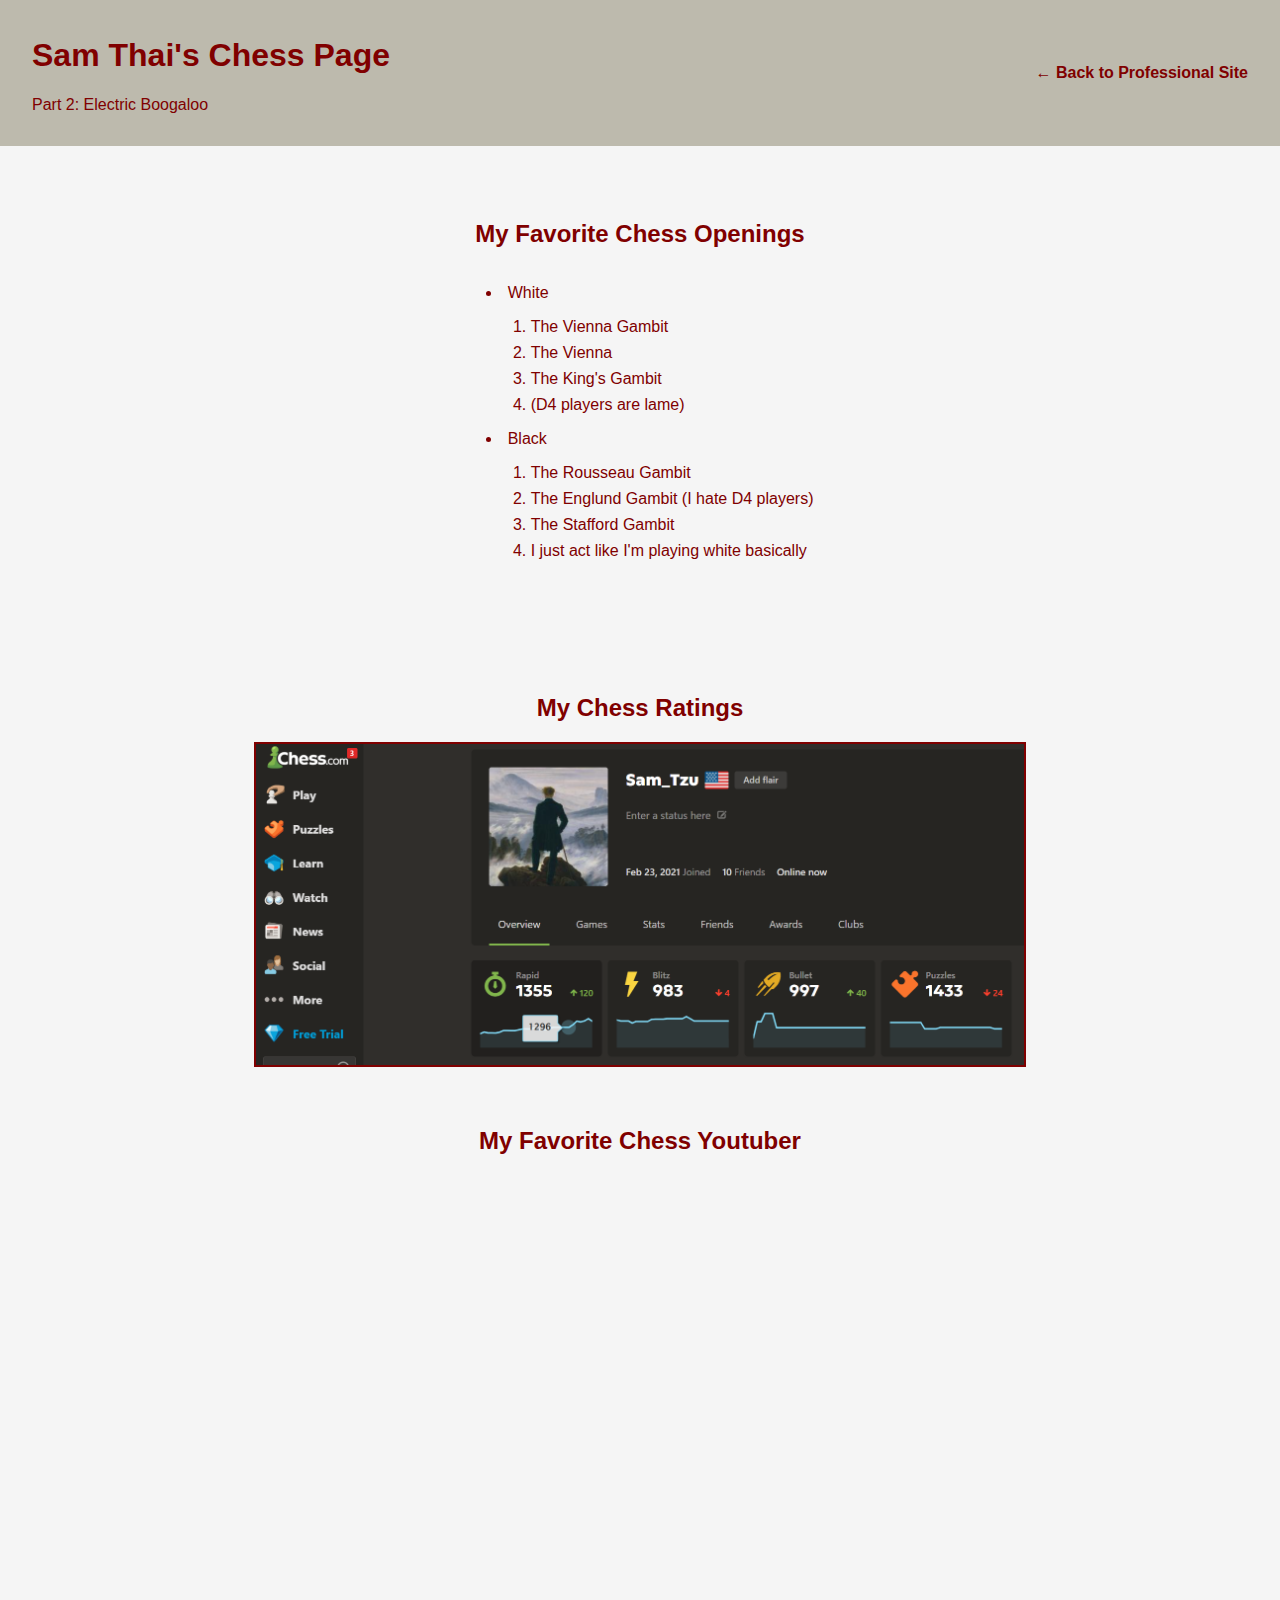
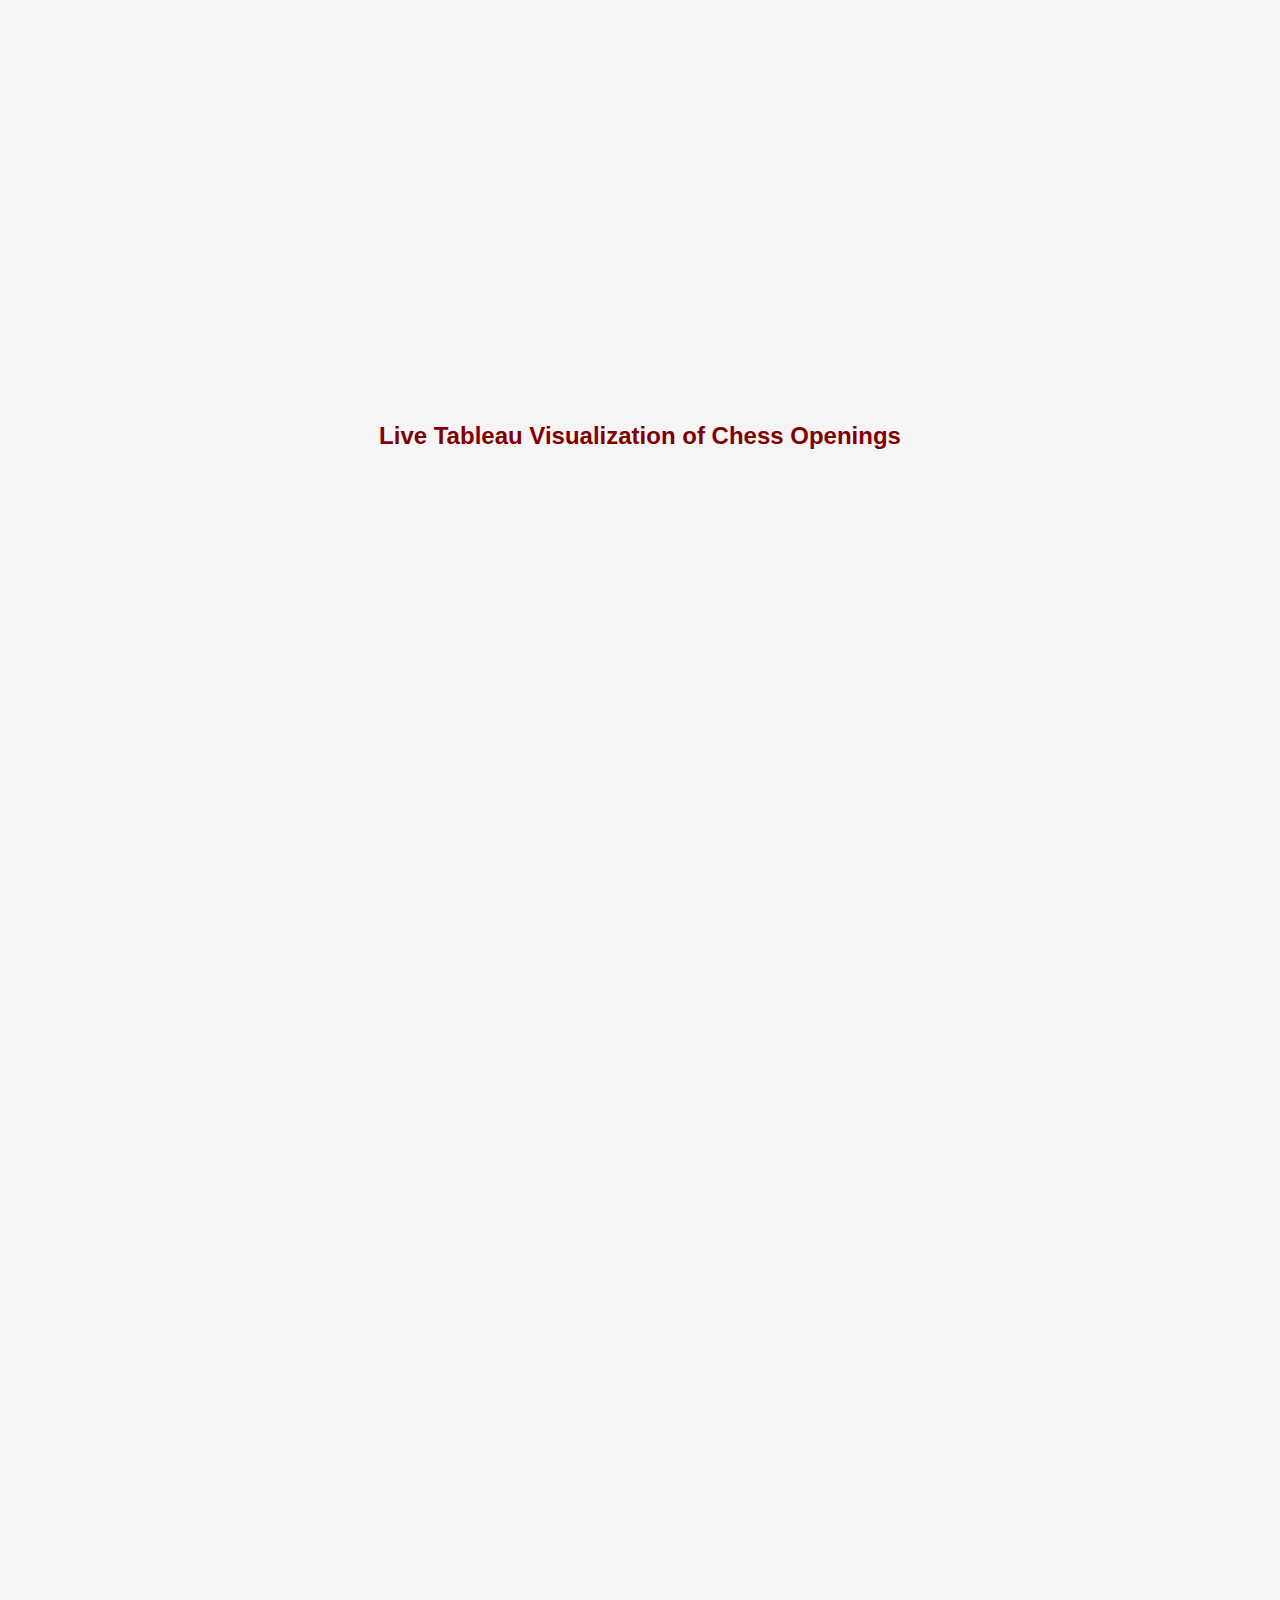
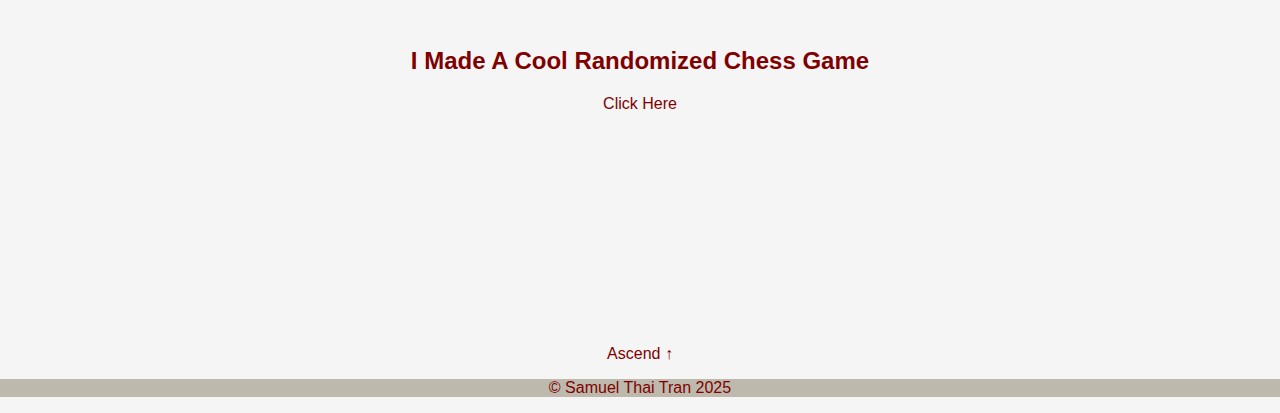
<file: scratch.html>
<!DOCTYPE html>
<html lang="en">
<head>
  <meta charset="UTF-8">
  <meta name="viewport" content="width=device-width, initial-scale=1">
  <title>Sam's Scratch Chess Page</title>

  <link rel="stylesheet" href="css/scratch.css">
</head>
<body>

   <!-- Header -->
   <div id="header" class="container">
    <div class="header-left">
      <h1>Sam Thai's Chess Page</h1>
      <p>Part 2: Electric Boogaloo</p>
    </div>
    <a href="index.html" class="professional-link">← Back to Professional Site</a>
  </div>

  <br><br><br>
  <div id="content" class="container">
    <a id="section1"></a>
    <h2> My Favorite Chess Openings</h2>
    <ul>
        <li>
            White
          <ol>
            <li>The Vienna Gambit</li>
            <li>The Vienna</li>
            <li>The King's Gambit</li>
            <li>(D4 players are lame)</li>
          </ol>
        </li>
        <li>
          Black
          <ol>
            <li>The Rousseau Gambit</li>
            <li>The Englund Gambit (I hate D4 players)</li>
            <li>The Stafford Gambit</li>
            <li>I just act like I'm playing white basically</li>
          </ol>
        </li>
      </ul>
      <br><br><br><br><br><br>

      <h2>My Chess Ratings</h2>
      <img src="assets/img/Chess screenshot.png" alt="Proof of my chess ratings on Chess.com" class="custom-image mb-4">
      
<br><br><br>
      <h2>My Favorite Chess Youtuber</h2>
      <div class="video-container mb-4">
        <iframe
          src="https://www.youtube.com/embed/RQs4HIvDBv0?si=cShvclLCaO2K2sVh"
          title="YouTube video player"
          frameborder="0"
          allow="accelerometer; autoplay; clipboard-write; encrypted-media; gyroscope; picture-in-picture; web-share"
          referrerpolicy="strict-origin-when-cross-origin"
          allowfullscreen>
        </iframe>
      </div>
<br><br><br><br><br><br>
    <h2>Live Tableau Visualization of Chess Openings</h2>
    <div id="tableauViz" class="mb-4">
      <div class="tableauPlaceholder" id="viz1745371961493" style="position: relative;">
        <noscript>
          <a href="#">
            <img alt="Chessboard" src="https://public.tableau.com/static/images/QG/QGG98N8Z4/1_rss.png" style="border: none;" />
          </a>
        </noscript>
        <object class="tableauViz" style="display:none;">
          <param name="host_url" value="https%3A%2F%2Fpublic.tableau.com%2F" /> 
          <param name="embed_code_version" value="3" />
          <param name="path" value="shared/QGG98N8Z4" />
          <param name="toolbar" value="yes" />
          <param name="static_image" value="https://public.tableau.com/static/images/QG/QGG98N8Z4/1.png" />
          <param name="animate_transition" value="yes" />
          <param name="display_static_image" value="yes" />
          <param name="display_spinner" value="yes" />
          <param name="display_overlay" value="yes" />
          <param name="display_count" value="yes" />
          <param name="language" value="en-US" />
        </object>
      </div>
      <script type="text/javascript">
        var divElement = document.getElementById("viz1745371961493");
        var vizElement = divElement.getElementsByTagName("object")[0];
        vizElement.style.width = "1290px"
         vizElement.style.height = "1027px"
        var scriptElement = document.createElement("script");
        scriptElement.src = "https://public.tableau.com/javascripts/api/viz_v1.js";
        vizElement.parentNode.insertBefore(scriptElement, vizElement);
      </script>
    </div>
  
    <br><br><br><br><br><br><br>
    <h2>I Made A Cool Randomized Chess Game</h2>
    <div id="app" class="mb-4">
    </div>
    <a href="webapp.html">Click Here</a>
  </div>

<br><br><br><br><br><br><br><br><br><br><br><br>
<p style="text-align: center;"><a href="#section1">Ascend ↑</a></p>

  <div id="footer" class="container text-center py-4">
    <p>© Samuel Thai Tran 2025</p>
  </div>

</body>
</html>
</file>
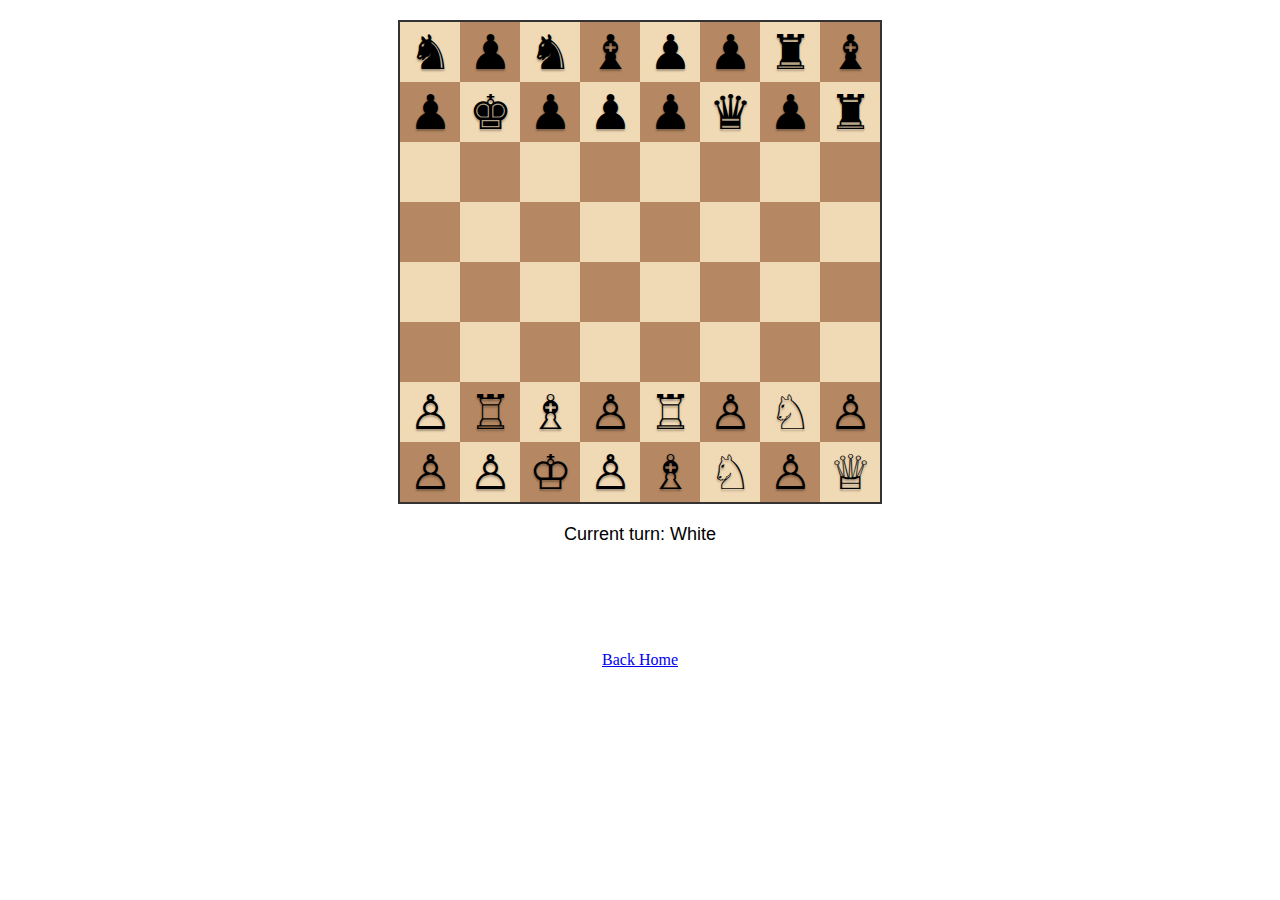
<file: webapp.html>
<!DOCTYPE html>
<html lang="en">
<head>
  <meta charset="UTF-8"/>
  <meta name="viewport" content="width=device-width, initial-scale=1.0"/>
  <title>Randomized Chess Game</title>
  <style>
    /* 1. Board styling */
    #board {
      display: grid;
      grid-template-columns: repeat(8, 60px);
      grid-template-rows: repeat(8, 60px);
      border: 2px solid #333;
      margin: 20px auto;
      width: 480px;
      height: 480px;
    }
    .square {
      width: 60px;
      height: 60px;
      display: flex;
      align-items: center;
      justify-content: center;
      user-select: none;
    }
    .light { background-color: #f0d9b5; }
    .dark  { background-color: #b58863; }
    /* 2. Piece styling (increased size + pop shadow) */
    .piece {
      font-size: 48px;
      cursor: grab;
      user-select: none;
      color: #000;
      text-shadow: 0 2px 2px rgba(0,0,0,0.3);
    }
    /* 3. Turn indicator */
    #turnInfo {
      text-align: center;
      font-family: sans-serif;
      margin-top: 12px;
      font-size: 18px;
    }
  </style>
</head>
<body>
  <div id="board"></div>
  <div id="turnInfo"></div>
  <script>
    (function(){
      const boardEl = document.getElementById('board');
      const turnInfo = document.getElementById('turnInfo');
      let currentTurn = 'white';
      let lastMove = null;

      // Utility functions
      function sign(x){ return x > 0 ? 1 : x < 0 ? -1 : 0; }
      function opposite(c){ return c === 'white' ? 'black' : 'white'; }
      function shuffle(a){ for(let i = a.length - 1; i > 0; i--){ const j = Math.floor(Math.random() * (i + 1)); [a[i], a[j]] = [a[j], a[i]]; }}

      // Build empty board
      function createBoard(){
        boardEl.innerHTML = '';
        for(let r = 0; r < 8; r++){
          for(let c = 0; c < 8; c++){
            const sq = document.createElement('div');
            sq.id = `sq-${r}-${c}`;
            sq.className = 'square ' + (((r + c) % 2) ? 'dark' : 'light');
            sq.addEventListener('dragover', e => e.preventDefault());
            sq.addEventListener('drop', onDrop);
            boardEl.appendChild(sq);
          }
        }
      }

      // Initialize random game
      function initGame(){
        createBoard();
        const types = ['pawn','rook','knight','bishop','queen','king'];
        const counts = { pawn:8, rook:2, knight:2, bishop:2, queen:1, king:1 };
        const whitePieces = [];
        const blackPieces = [];
        types.forEach(t => {
          for(let i = 0; i < counts[t]; i++){
            whitePieces.push({ type: t, color: 'white' });
            blackPieces.push({ type: t, color: 'black' });
          }
        });
        const whiteSquares = [];
        const blackSquares = [];
        for(let c = 0; c < 8; c++){
          whiteSquares.push({ r: 6, c });
          whiteSquares.push({ r: 7, c });
          blackSquares.push({ r: 1, c });
          blackSquares.push({ r: 0, c });
        }
        shuffle(whiteSquares);
        shuffle(blackSquares);
        whitePieces.forEach((p, i) => placePiece(whiteSquares[i].r, whiteSquares[i].c, p.type, p.color));
        blackPieces.forEach((p, i) => placePiece(blackSquares[i].r, blackSquares[i].c, p.type, p.color));
        updateTurnInfo();
      }

      // Piece icons
      const icons = {
        white: { pawn:'♙', rook:'♖', knight:'♘', bishop:'♗', queen:'♕', king:'♔' },
        black: { pawn:'♟', rook:'♜', knight:'♞', bishop:'♝', queen:'♛', king:'♚' }
      };

      // Place a piece on board
      function placePiece(r, c, type, color){
        const span = document.createElement('span');
        span.className = 'piece';
        span.textContent = icons[color][type];
        span.draggable = true;
        span.dataset.type = type;
        span.dataset.color = color;
        span.dataset.r = r;
        span.dataset.c = c;
        span.addEventListener('dragstart', onDragStart);
        document.getElementById(`sq-${r}-${c}`).appendChild(span);
      }

      // Check clear path for sliding pieces
      function isPathClear(sr, sc, dr, dc){
        const stepR = sign(dr - sr);
        const stepC = sign(dc - sc);
        let r = sr + stepR, c = sc + stepC;
        while(r !== dr || c !== dc){
          if(document.getElementById(`sq-${r}-${c}`).querySelector('.piece')) return false;
          r += stepR;
          c += stepC;
        }
        return true;
      }

      // Detect if square attacked
      function isAttacked(kr, kc, byColor){
        const pieces = document.querySelectorAll('.piece');
        for(const p of pieces){
          if(p.dataset.color === byColor){
            const sr = +p.dataset.r;
            const sc = +p.dataset.c;
            if(isLegal(p, sr, sc, kr, kc, true)) return true;
          }
        }
        return false;
      }

      // Determine if a move is legal
      function isLegal(piece, sr, sc, dr, dc, ignoreCheck=false){
        const type = piece.dataset.type;
        const color = piece.dataset.color;
        const dR = dr - sr;
        const dC = dc - sc;
        const aR = Math.abs(dR);
        const aC = Math.abs(dC);
        const dest = document.getElementById(`sq-${dr}-${dc}`).querySelector('.piece');
        if(dest && dest.dataset.color === color) return false;
        switch(type){
          case 'pawn':{
            const dir = (color === 'white') ? -1 : 1;
            // double move
            if(!piece.dataset.moved && dC === 0 && dR === 2*dir && !dest && isPathClear(sr, sc, dr, dc)) return true;
            // single move
            if(dC === 0 && dR === dir && !dest) return true;
            // capture or en passant
            if(aC === 1 && dR === dir){
              if(dest && dest.dataset.color !== color) return true;
              if(!dest && lastMove && lastMove.doublePawn && lastMove.to[0] === sr && lastMove.to[1] === dc && lastMove.piece.dataset.color !== color) return true;
            }
            return false;
          }
          case 'rook':
            return (dR === 0 || dC === 0) && isPathClear(sr, sc, dr, dc);
          case 'bishop':
            return (aR === aC) && isPathClear(sr, sc, dr, dc);
          case 'queen':
            return ((dR === 0 || dC === 0) || aR === aC) && isPathClear(sr, sc, dr, dc);
          case 'knight':
            return (aR === 2 && aC === 1) || (aR === 1 && aC === 2);
          case 'king':{
            // castling
            if(!piece.dataset.moved && aR === 0 && aC === 2 && !ignoreCheck){
              const rookC = dC > 0 ? 7 : 0;
              const rookSq = document.getElementById(`sq-${sr}-${rookC}`);
              const rook = rookSq.querySelector('.piece');
              if(rook && rook.dataset.type === 'rook' && !rook.dataset.moved && isPathClear(sr, sc, dr, dc) && !isAttacked(sr, sc, opposite(color))){
                const step = sign(dC);
                for(let cc = sc + step; cc !== dc; cc += step){
                  if(isAttacked(sr, cc, opposite(color))) return false;
                }
                return true;
              }
            }
            return (aR <= 1 && aC <= 1);
          }
        }
        return false;
      }

      // Handlers for drag and drop
      function onDragStart(e){
        const r = e.target.dataset.r;
        const c = e.target.dataset.c;
        e.dataTransfer.setData('text/plain', `${r}-${c}`);
      }

      function onDrop(e){
        e.preventDefault();
        const from = e.dataTransfer.getData('text/plain').split('-').map(Number);
        const sq = e.target.closest('.square');
        if(!sq) return;
        const to = sq.id.split('-').slice(1).map(Number);
        const piece = document.querySelector(`.piece[data-r="${from[0]}"][data-c="${from[1]}"]`);
        if(!piece || piece.dataset.color !== currentTurn){ alert('Not your turn!'); return; }
        if(!isLegal(piece, from[0], from[1], to[0], to[1])){ alert('Illegal move!'); return; }
        // simulate and check pin
        const origSq = document.getElementById(`sq-${from[0]}-${from[1]}`);
        const destSq = sq;
        const captured = destSq.querySelector('.piece');
        origSq.removeChild(piece);
        if(captured) destSq.removeChild(captured);
        destSq.appendChild(piece);
        // check king safety
        const king = document.querySelector(`.piece[data-type="king"][data-color="${currentTurn}"]`);
        const kr = +king.dataset.r;
        const kc = +king.dataset.c;
        if(isAttacked(kr, kc, opposite(currentTurn))){
          alert('Move leaves king in check!');
          destSq.removeChild(piece);
          origSq.appendChild(piece);
          if(captured) destSq.appendChild(captured);
          return;
        }
        // handle special moves
        lastMove = { piece, from, to, doublePawn: (piece.dataset.type==='pawn' && Math.abs(to[0]-from[0])===2) };
        if(piece.dataset.type==='pawn' && Math.abs(to[1]-from[1])===1 && !captured && lastMove.doublePawn){
          const capSq = document.getElementById(`sq-${from[0]}-${to[1]}`);
          const cap = capSq.querySelector('.piece');
          if(cap) capSq.removeChild(cap);
        }
        if(piece.dataset.type==='king' && Math.abs(to[1]-from[1])===2){
          const rookC = to[1]>from[1]?7:0;
          const rookSq = document.getElementById(`sq-${from[0]}-${rookC}`);
          const rook = rookSq.querySelector('.piece');
          rookSq.removeChild(rook);
          const newC = to[1]>from[1]?to[1]-1:to[1]+1;
          const newSq = document.getElementById(`sq-${from[0]}-${newC}`);
          newSq.appendChild(rook);
          rook.dataset.r = from[0]; rook.dataset.c = newC; rook.dataset.moved = true;
        }
        piece.dataset.r = to[0]; piece.dataset.c = to[1]; piece.dataset.moved = true;
        if(captured && captured.dataset.type==='king') alert('Checkmate!');
        currentTurn = opposite(currentTurn);
        updateTurnInfo();
      }

      function updateTurnInfo(){
        turnInfo.textContent = `Current turn: ${currentTurn.charAt(0).toUpperCase()+currentTurn.slice(1)}`;
      }

      // Start
      initGame();
    })();
  </script>
<br><br><br><br><br>
  <p style="text-align: center;"><a href="scratch.html"> Back Home </a></p>
</body>
</html>
</file>
<file: css/scratch.css>
:root {
    /* complementary colors */
    --comp-bg: #8a866d86;   
    --comp-text: maroon;  
  }
 
  body {
    font-family: 'Trebuchet MS', 'Lucida Sans Unicode', 'Lucida Grande',
                 'Lucida Sans', Arial, sans-serif;
    background-color: whitesmoke;  
    color: maroon;                  
    margin: 0;
    padding: 0;
  }
 

  #header {
    display: flex;
    justify-content: space-between;
    align-items: center;
    padding: 1rem 2rem;
    background-color: #8a866d86;
  }
 
  .professional-link {
    text-decoration: none;
    font-weight: bold;
    color: inherit;
  }
  .professional-link:hover {
    text-decoration: underline;
  }
 

#content {
    text-align: center;
  }
 
 
  #content ul {
    display: inline-block;   
    text-align: left;        
    margin: 0.5em auto;      
    padding-left: 1em;       
  }
 
  #content ul ol {
    display: block;        
    margin: 1em 0 1em 1.5em;
    padding: 0;
    list-style-position: outside;
  }
 
 
  #content li {
    list-style-position: inside;
    padding-left: 0.2em;  
    margin: 0.5em 0; 
  }


 

  #footer {
    text-align: center;
    background-color: var(--comp-bg);
    color: var(--comp-text);
  }
 

  img.custom-image {
    max-width: 60%;
    height: auto;
    border: 2px solid var(--comp-text);
  }
 

  #tableauViz {
    text-align: center;            
  }
 
  #tableauViz .tableauPlaceholder {
    display: inline-block;          
    margin: 0 auto;                  
  }
 
  #tableauViz .tableauPlaceholder object {
    display: inline-block !important;
    max-width: 100%;                
  }


 



  .video-container {
    position: relative;
    padding-bottom: 56.25%;
    height: 0;
    margin: 0 auto;
    overflow: hidden;
  }
  .video-container iframe {
    position: absolute;
    top: 0;
    left: 50%;               
    width: 60%;              
    height: 60%;
    transform: translateX(-50%); 
  }
 
 
  a {
    color: var(--comp-text);
    text-decoration: none;
  }
 

  .btn-outline-primary {
    border-color: var(--comp-text);
    color: var(--comp-text);
  }
  .btn-outline-primary:hover {
    background-color: var(--comp-text);
    color: #fff;
  }
</file>
